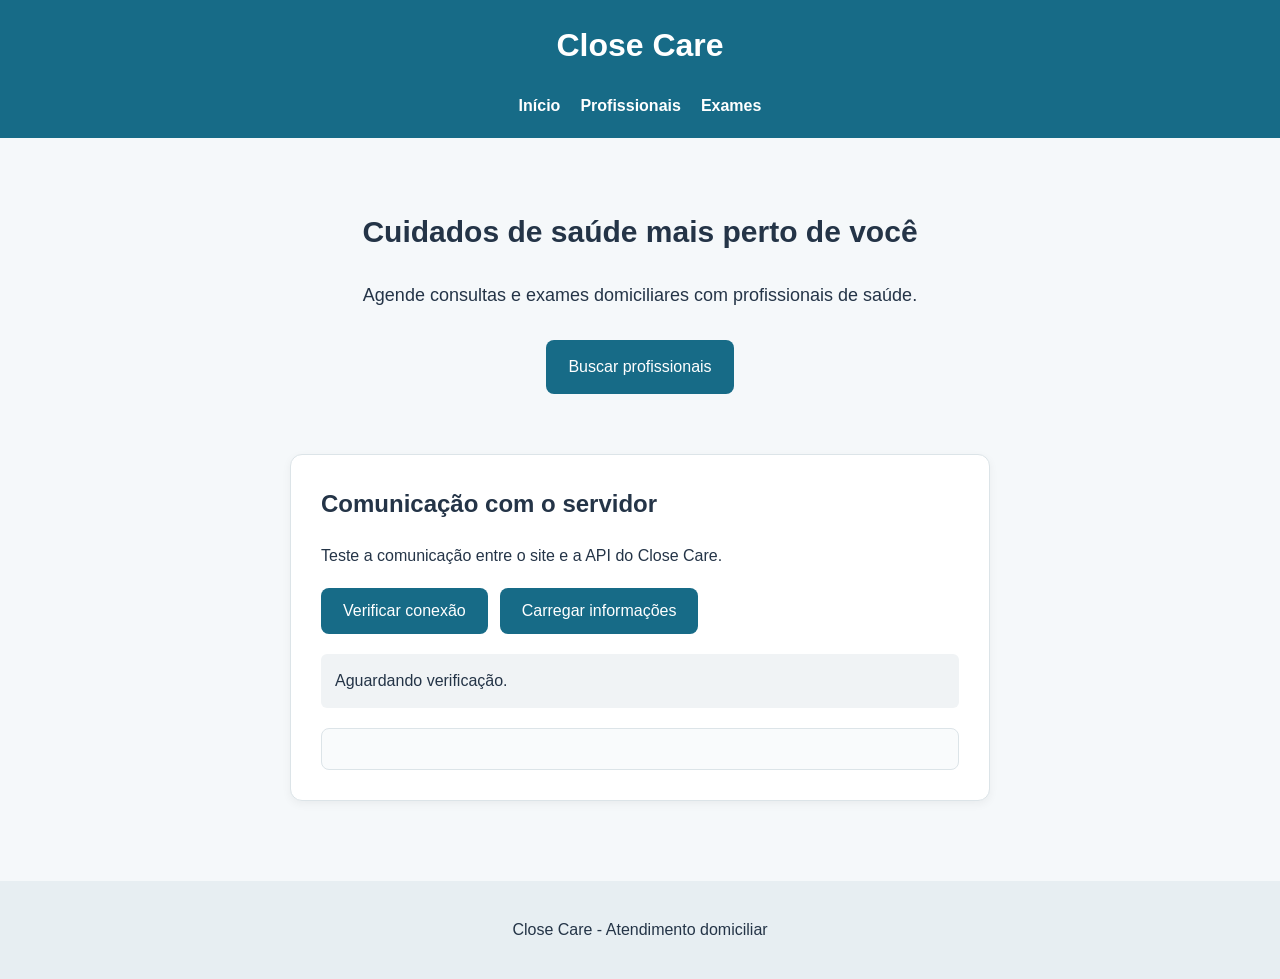
<file: app/CloseCare/frontend/index.html>
<!DOCTYPE html>
<html lang="pt-BR">
<head>
    <meta charset="UTF-8">

    <meta name="viewport"
          content="width=device-width, initial-scale=1.0">

    <title>Close Care - Início</title>

    <link rel="stylesheet" href="css/style.css">
    <script src="js/api.js" defer></script>
    <script src="js/header.js" defer></script>
    <script src="js/app.js" defer></script>
    
</head>

<body>

    <header>
        <h1>Close Care</h1>

        <nav
        aria-label="Navegação principal"
        id="navegacao-principal">

        <a href="index.html">Início</a>
        <a href="profissionais.html">Profissionais</a>
        <a href="exames.html">Exames</a>

    </nav>
    </header>

    <main>

        <section class="apresentacao">

            <h2>Cuidados de saúde mais perto de você</h2>

            <p>
                Agende consultas e exames domiciliares
                com profissionais de saúde.
            </p>

            <a class="botao" href="profissionais.html">
                Buscar profissionais
            </a>

        </section>

        <section class="teste-api">

            <h2>Comunicação com o servidor</h2>

            <p>
                Teste a comunicação entre o site
                e a API do Close Care.
            </p>

            <div class="acoes-api">

                <button id="btn-conexao" type="button">
                    Verificar conexão
                </button>

                <button id="btn-informacoes" type="button">
                    Carregar informações
                </button>

            </div>

            <p id="resultado-conexao"
               class="resultado"
               role="status"
               aria-live="polite">
                Aguardando verificação.
            </p>

            <div id="informacoes-sistema"
                 class="informacoes-sistema"
                 aria-live="polite">
            </div>

        </section>

    </main>

    <footer>
        <p>Close Care - Atendimento domiciliar</p>
    </footer>

</body>
</html>
</file>
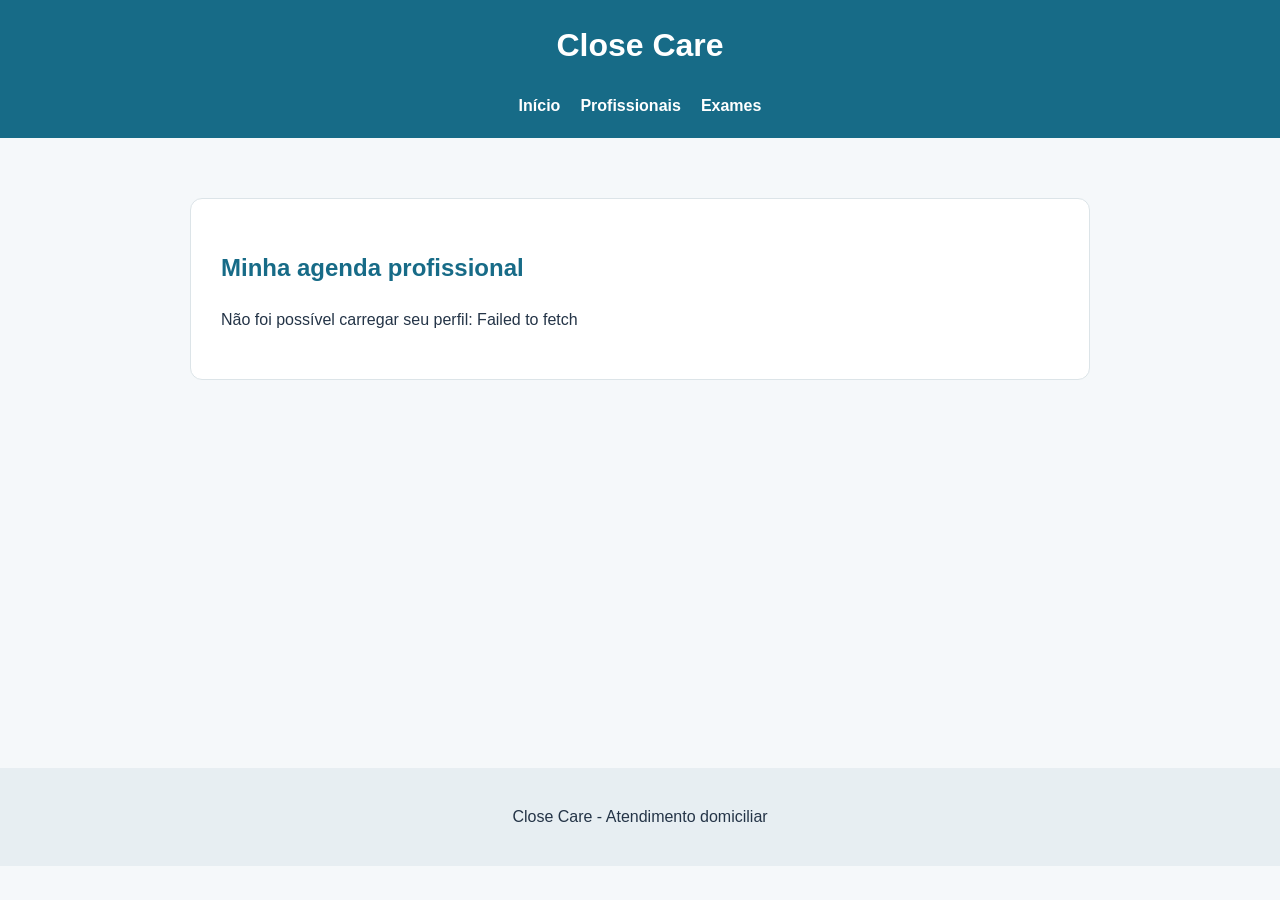
<file: app/CloseCare/frontend/agenda-profissional.html>
<!DOCTYPE html>
<html lang="pt-BR">
<head>
    <meta charset="UTF-8">
    <meta name="viewport" content="width=device-width, initial-scale=1.0">
    <title>Minha Agenda - Close Care</title>
    <link rel="stylesheet" href="css/style.css">
    <script src="js/api.js" defer></script>
    <script src="js/header.js" defer></script>
    <script src="js/agenda-profissional.js" defer></script>
</head>
<body>
    <header>
        <h1>Close Care</h1>
        <nav
        aria-label="Navegação principal"
        id="navegacao-principal">

        <a href="index.html">Início</a>
        <a href="profissionais.html">Profissionais</a>
        <a href="exames.html">Exames</a>

    </nav>
    </header>

    <main>
        <section class="agenda-container">
            <h2>Minha agenda profissional</h2>
            <p id="mensagem-acesso-agenda" role="status" aria-live="polite">Verificando autenticação...</p>
            <a id="link-login-agenda" href="login.html" hidden>Fazer login</a>

            <div id="conteudo-agenda" hidden>
                <p>Profissional: <strong id="agenda-profissional-nome"></strong></p>

                <section class="agenda-bloco">
                    <h3>Dados profissionais</h3>
                    <form id="form-perfil-profissional">
                        <div class="agenda-form-linha agenda-form-perfil">
                            <div class="campo">
                                <label for="agenda-especialidade">Especialidade</label>
                                <input id="agenda-especialidade" type="text" minlength="2" maxlength="100" required>
                            </div>
                            <div class="campo">
                                <label for="agenda-raio">Raio de atendimento (km)</label>
                                <input id="agenda-raio" type="number" min="0" max="500" step="1" required>
                            </div>
                        </div>
                        <button type="submit">Salvar dados</button>
                    </form>
                    <p id="mensagem-perfil-profissional" role="status" aria-live="polite" hidden></p>
                </section>

                <section class="agenda-bloco">
                    <h3>Cadastrar horário</h3>
                    <form id="form-novo-horario">
                        <div class="agenda-form-linha">
                            <div class="campo">
                                <label for="agenda-data">Data</label>
                                <input id="agenda-data" type="date" required>
                            </div>
                            <div class="campo">
                                <label for="agenda-inicio">Início</label>
                                <input id="agenda-inicio" type="time" required>
                            </div>
                            <div class="campo">
                                <label for="agenda-fim">Término</label>
                                <input id="agenda-fim" type="time" required>
                            </div>
                        </div>
                        <p class="agenda-ajuda">Horários de Brasília (UTC-03:00). Cadastre um período por vez.</p>
                        <button type="submit">Cadastrar horário</button>
                    </form>
                    <p id="mensagem-novo-horario" role="status" aria-live="polite" hidden></p>
                </section>

                <section class="agenda-bloco">
                    <h3>Horários cadastrados</h3>
                    <p id="mensagem-lista-agenda" role="status" aria-live="polite">Carregando horários...</p>
                    <div id="lista-agenda" class="lista-agenda"></div>
                </section>

                <a href="painel.html" class="link-detalhes">Voltar ao painel</a>
            </div>
        </section>
    </main>

    <footer>
        <p>Close Care - Atendimento domiciliar</p>
    </footer>
</body>
</html>
</file>
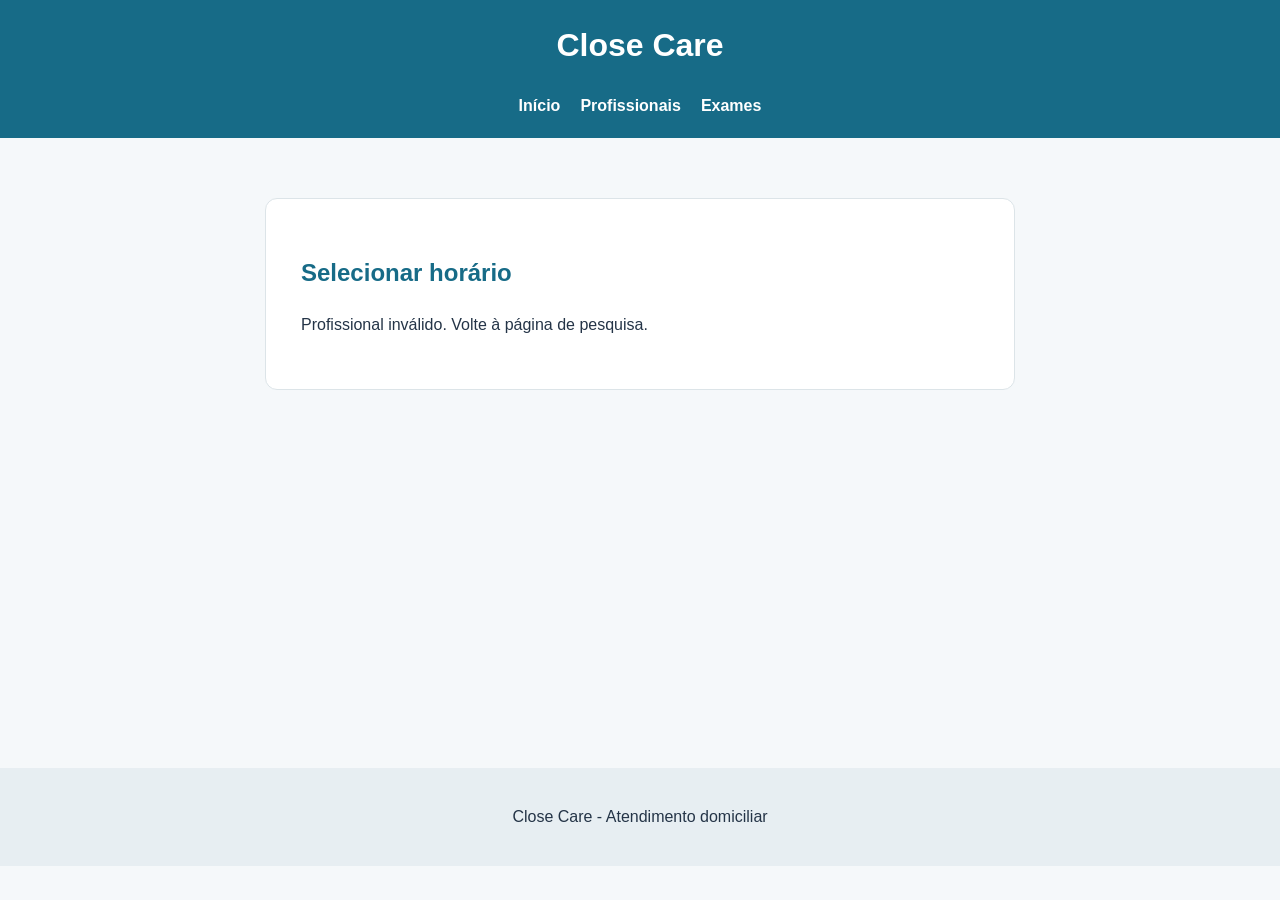
<file: app/CloseCare/frontend/agendamento.html>
<!DOCTYPE html>
<html lang="pt-BR">

<head>
    <meta charset="UTF-8">

    <meta name="viewport"
          content="width=device-width, initial-scale=1.0">

    <title>Selecionar horário - Close Care</title>

    <link rel="stylesheet" href="css/style.css">

    <script src="js/api.js" defer></script>
    <script src="js/header.js" defer></script>
    <script src="js/agendamento.js" defer></script>
</head>

<body>

    <header>
        <h1>Close Care</h1>

        <nav
        aria-label="Navegação principal"
        id="navegacao-principal">

        <a href="index.html">Início</a>
        <a href="profissionais.html">Profissionais</a>
        <a href="exames.html">Exames</a>

    </nav>
    </header>

    <main>

        <section class="agendamento-container">

            <h2>Selecionar horário</h2>

            <p id="estado-pagina"
               role="status"
               aria-live="polite">
                Carregando profissional...
            </p>

            <div id="conteudo-agendamento" hidden>

                <div class="profissional-selecionado">

                    <h3 id="nome-profissional"></h3>

                    <p id="especialidade-profissional"></p>

                    <p id="raio-profissional"></p>

                </div>

                <div class="campo">

                    <label for="data-agendamento">
                        Data do atendimento
                    </label>

                    <input
                        type="date"
                        id="data-agendamento"
                        required
                    >

                </div>

                <h3>Horários disponíveis</h3>

                <p id="mensagem-horarios"
                   role="status"
                   aria-live="polite">
                </p>

                <div
                    id="lista-horarios"
                    class="lista-horarios"
                    role="group"
                    aria-label="Horários disponíveis">
                </div>

                
                <div id="resumo-selecao"
                    class="resumo-selecao"
                    hidden>

                    <h3>Horário selecionado</h3>

                    <p id="texto-selecao"></p>

                    <p id="aviso-agendamento"
                    class="aviso-agendamento">
                        O horário ainda não foi reservado.
                    </p>

                    <button
                        type="button"
                        id="btn-confirmar"
                        disabled>
                        Confirmar consulta
                    </button>

                    <p id="mensagem-confirmacao"
                    class="resultado"
                    role="status"
                    aria-live="polite"
                    hidden>
                    </p>

                    <p id="orientacao-login" hidden>
                        Para confirmar, faça
                        <a href="login.html">login como paciente</a>.
                    </p>

                    <a id="link-minhas-consultas"
                    href="painel.html"
                    hidden>
                        Ver minhas consultas
                    </a>

                </div>


                <a href="profissionais.html"
                   class="link-voltar">
                    Voltar aos profissionais
                </a>

            </div>

        </section>

    </main>

    <footer>
        <p>Close Care - Atendimento domiciliar</p>
    </footer>

</body>
</html>
</file>
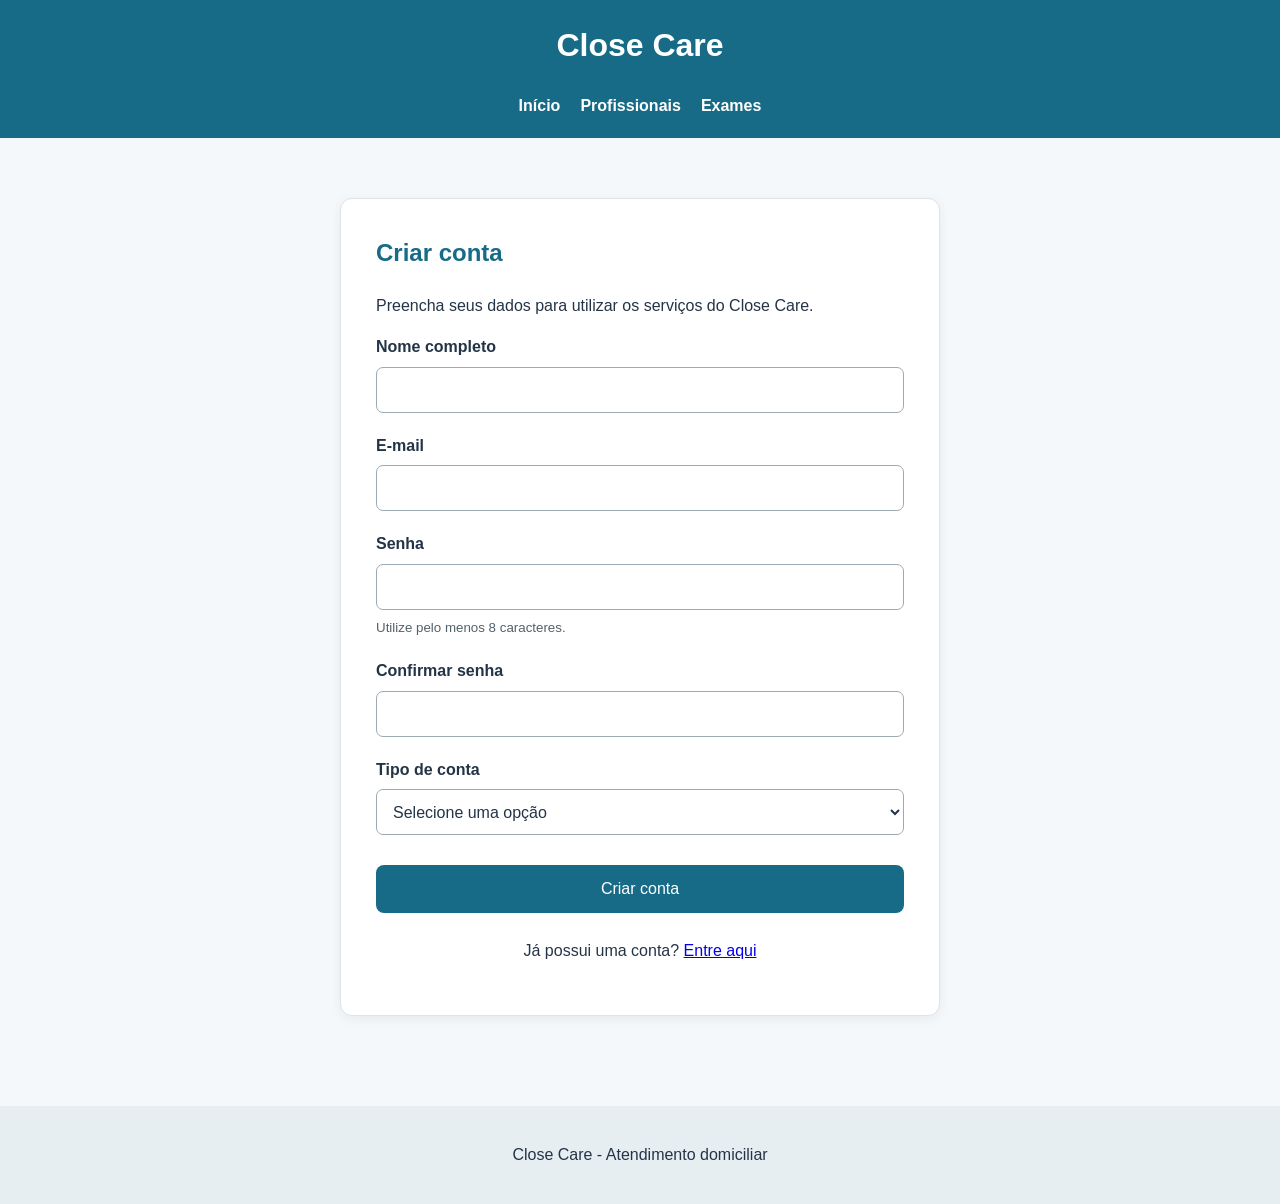
<file: app/CloseCare/frontend/cadastro.html>
<!DOCTYPE html>
<html lang="pt-BR">
<head>
    <meta charset="UTF-8">

    <meta name="viewport"
          content="width=device-width, initial-scale=1.0">

    <title>Cadastro - Close Care</title>

    <link rel="stylesheet" href="css/style.css">

    <script src="js/api.js" defer></script>
    <script src="js/header.js" defer></script>
    <script src="js/cadastro.js" defer></script>
    
</head>

<body>

    <header>
        <h1>Close Care</h1>

        <nav
        aria-label="Navegação principal"
        id="navegacao-principal">

        <a href="index.html">Início</a>
        <a href="profissionais.html">Profissionais</a>
        <a href="exames.html">Exames</a>

    </nav>
    </header>

    <main>

        <section class="cadastro-container">

            <h2>Criar conta</h2>

            <p>
                Preencha seus dados para utilizar
                os serviços do Close Care.
            </p>

            <form id="form-cadastro">

                <div class="campo">
                    <label for="nome">Nome completo</label>

                    <input
                        type="text"
                        id="nome"
                        name="nome"
                        minlength="3"
                        maxlength="150"
                        autocomplete="name"
                        required
                    >
                </div>

                <div class="campo">
                    <label for="email">E-mail</label>

                    <input
                        type="email"
                        id="email"
                        name="email"
                        maxlength="150"
                        autocomplete="email"
                        required
                    >
                </div>

                <div class="campo">
                    <label for="senha">Senha</label>

                    <input
                        type="password"
                        id="senha"
                        name="senha"
                        minlength="8"
                        maxlength="128"
                        autocomplete="new-password"
                        required
                    >
                    <small>
                        Utilize pelo menos 8 caracteres.
                    </small>
                </div>

                <div class="campo">
                    <label for="confirmar-senha">
                        Confirmar senha
                    </label>

                    <input
                        type="password"
                        id="confirmar-senha"
                        name="confirmar-senha"
                        minlength="8"
                        maxlength="128"
                        autocomplete="new-password"
                        required
                    >
                </div>

                <div class="campo">
                    <label for="tipo-usuario">
                        Tipo de conta
                    </label>

                    <select id="tipo-usuario"
                            name="tipo-usuario"
                            required>
                        <option value="">
                            Selecione uma opção
                        </option>

                        <option value="paciente">
                            Paciente
                        </option>

                        <option value="profissional">
                            Profissional de saúde
                        </option>
                    </select>
                </div>

                <div id="campos-paciente" hidden>

                    <h3>Dados do paciente</h3>

                    <div class="campo">
                        <label for="telefone">
                            Telefone
                        </label>

                        <input
                            type="tel"
                            id="telefone"
                            name="telefone"
                            maxlength="20"
                            autocomplete="tel"
                        >
                    </div>

                    <div class="campo">
                        <label for="endereco">
                            Endereço
                        </label>

                        <input
                            type="text"
                            id="endereco"
                            name="endereco"
                            maxlength="255"
                            autocomplete="street-address"
                        >
                    </div>

                </div>

                <div id="campos-profissional" hidden>

                    <h3>Dados profissionais</h3>

                    <div class="campo">
                        <label for="especialidade">
                            Especialidade
                        </label>

                        <input
                            type="text"
                            id="especialidade"
                            name="especialidade"
                            maxlength="100"
                        >
                    </div>

                    <div class="campo">
                        <label for="raio-atendimento">
                            Raio de atendimento (km)
                        </label>

                        <input
                            type="number"
                            id="raio-atendimento"
                            name="raio-atendimento"
                            min="0"
                            max="500"
                            value="10"
                        >
                    </div>

                </div>

                <button type="submit" id="btn-cadastrar">
                    Criar conta
                </button>

                <p id="mensagem-cadastro"
                   class="resultado"
                   role="status"
                   aria-live="polite"
                   hidden>
                </p>

            </form>

            <p class="link-login">
                Já possui uma conta?
                <a href="login.html">Entre aqui</a>
            </p>

        </section>

    </main>

    <footer>
        <p>Close Care - Atendimento domiciliar</p>
    </footer>

</body>
</html>
</file>
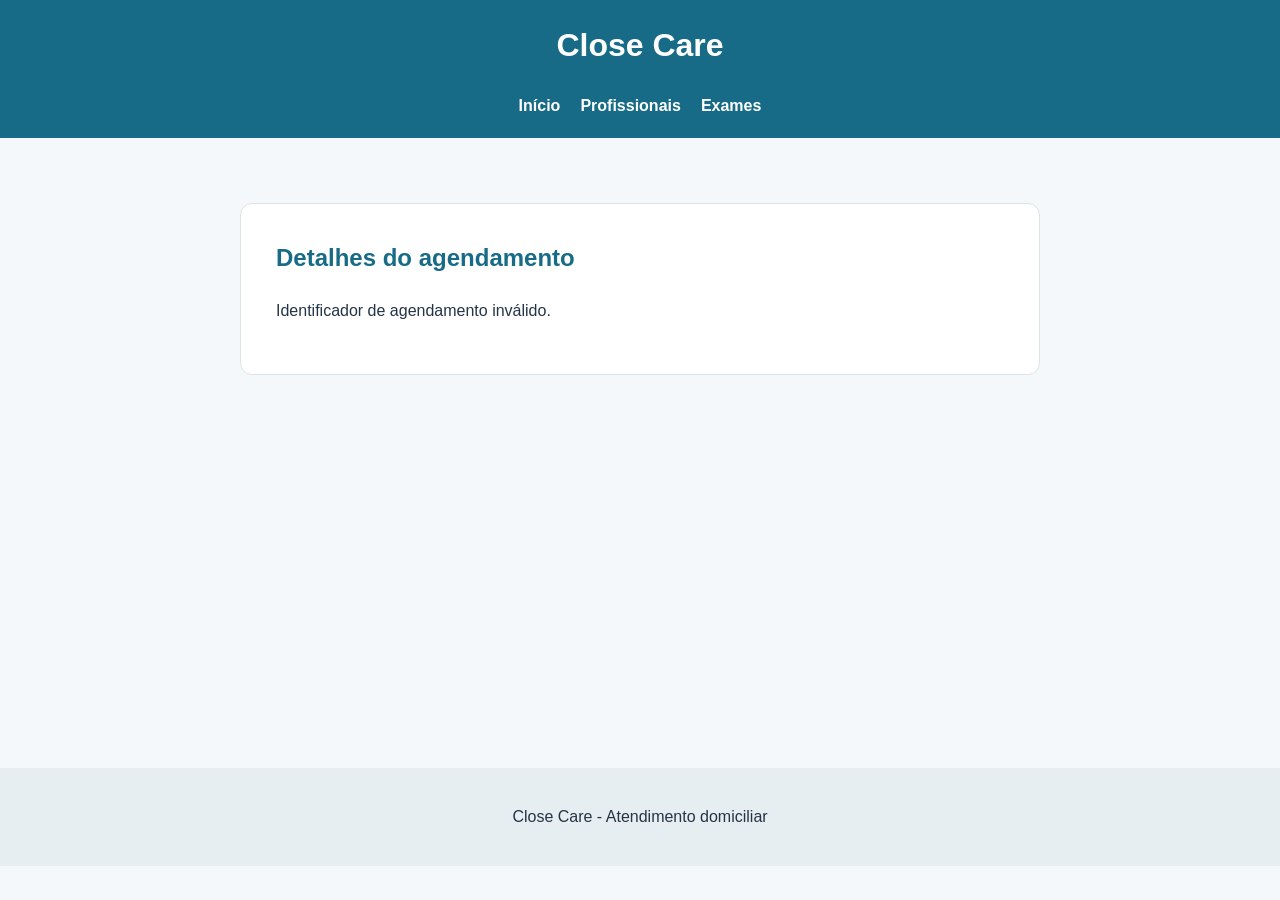
<file: app/CloseCare/frontend/detalhes-agendamento.html>
<!DOCTYPE html>
<html lang="pt-BR">

<head>
    <meta charset="UTF-8">

    <meta name="viewport"
          content="width=device-width, initial-scale=1.0">

    <title>Detalhes do Agendamento - Close Care</title>

    <link rel="stylesheet" href="css/style.css">

    <script src="js/api.js" defer></script>
    <script src="js/header.js" defer></script>
    <script src="js/detalhes-agendamento.js" defer></script>
</head>

<body>

    <header>
        <h1>Close Care</h1>

        <nav
        aria-label="Navegação principal"
        id="navegacao-principal">

        <a href="index.html">Início</a>
        <a href="profissionais.html">Profissionais</a>
        <a href="exames.html">Exames</a>

    </nav>
    </header>

    <main>

        <section class="detalhes-container">

            <h2>Detalhes do agendamento</h2>

            <p
                id="mensagem-detalhes"
                role="status"
                aria-live="polite">
                Carregando detalhes...
            </p>

            <div id="conteudo-detalhes" hidden>

                <div class="detalhes-cabecalho">

                    <div>
                        <p>Protocolo</p>
                        <h3 id="detalhe-protocolo"></h3>
                    </div>

                    <span
                        id="detalhe-status"
                        class="status-consulta">
                    </span>

                </div>

                <dl class="detalhes-grid">

                    <div>
                        <dt>Profissional</dt>
                        <dd id="detalhe-profissional"></dd>
                    </div>

                    <div>
                        <dt>Especialidade</dt>
                        <dd id="detalhe-especialidade"></dd>
                    </div>

                    <div>
                        <dt>Data</dt>
                        <dd id="detalhe-data"></dd>
                    </div>

                    <div>
                        <dt>Horário</dt>
                        <dd id="detalhe-horario"></dd>
                    </div>

                    <div>
                        <dt>Tipo de atendimento</dt>
                        <dd id="detalhe-tipo"></dd>
                    </div>

                    <div>
                        <dt>Data do agendamento</dt>
                        <dd id="detalhe-criacao"></dd>
                    </div>

                </dl>

                <div id="area-cancelamento"
                    class="area-cancelamento"
                    hidden>

                    <h3>Cancelar consulta</h3>

                    <p>
                        Caso não possa comparecer ao atendimento,
                        você pode cancelar sua consulta.
                    </p>

                    <button
                        type="button"
                        id="btn-cancelar-consulta"
                        class="btn-cancelar-consulta">
                        Cancelar consulta
                    </button>

                </div>

                <section id="area-remarcacao" class="resumo-selecao" hidden>

                <h3>Remarcar consulta</h3>

                <p>
                    Escolha outro horário disponível
                    do mesmo profissional.
                </p>

                <label for="data-remarcacao">
                    Nova data
                </label>

                <input
                    type="date"
                    id="data-remarcacao">

                <p
                    id="mensagem-horarios-remarcacao"
                    role="status"
                    aria-live="polite">
                </p>

                <div
                    id="lista-horarios-remarcacao"
                    class="lista-horarios">
                </div>

                <p
                    id="resumo-remarcacao"
                    hidden>
                </p>

                <button
                    type="button"
                    id="btn-confirmar-remarcacao"
                    disabled>
                    Confirmar remarcação
                </button>

            </section>

            <p
                id="mensagem-remarcacao"
                class="resultado"
                role="status"
                aria-live="polite"
                hidden>
            </p>

                <p
                    id="mensagem-cancelamento"
                    class="resultado"
                    role="status"
                    aria-live="polite"
                    hidden>
                </p>


                <a
                    href="painel.html"
                    class="link-detalhes">
                    Voltar às minhas consultas
                </a>

            </div>

            <a
                id="link-login-detalhes"
                href="login.html"
                hidden>
                Fazer login
            </a>

        </section>

    </main>

    <footer>
        <p>Close Care - Atendimento domiciliar</p>
    </footer>

</body>
</html>
</file>
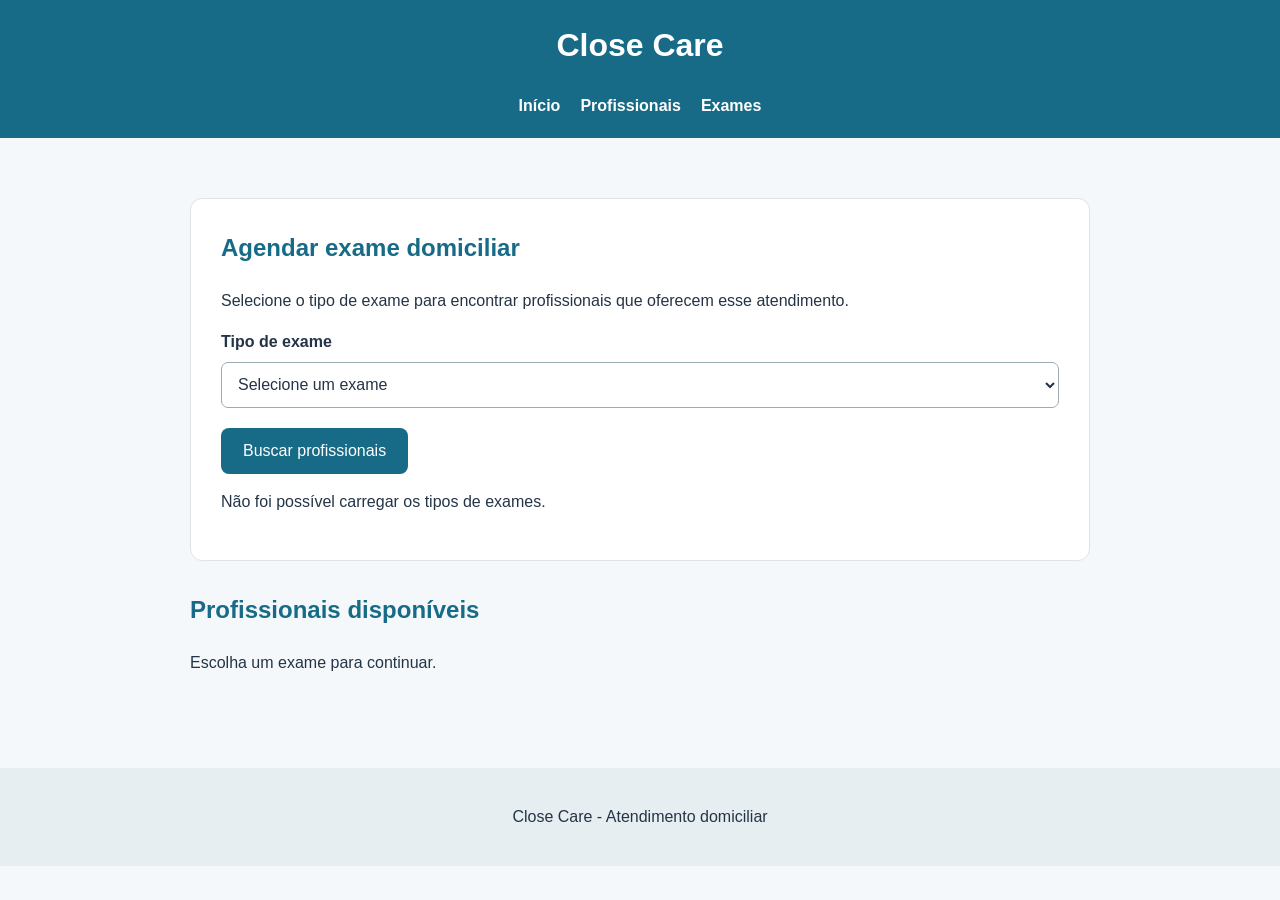
<file: app/CloseCare/frontend/exames.html>
<!DOCTYPE html>
<html lang="pt-BR">
<head>
    <meta charset="UTF-8">
    <meta name="viewport"
          content="width=device-width, initial-scale=1.0">

    <title>Agendar Exame - Close Care</title>

    <link rel="stylesheet" href="css/style.css">

    <script src="js/api.js" defer></script>
    <script src="js/header.js" defer></script>
    <script src="js/exames.js" defer></script>
</head>
<body>

    <header>
        <h1>Close Care</h1>

        <nav
        aria-label="Navegação principal"
        id="navegacao-principal">

        <a href="index.html">Início</a>
        <a href="profissionais.html">Profissionais</a>
        <a href="exames.html">Exames</a>

    </nav>
    </header>

    <main>
        <section class="pesquisa-container">

            <h2>Agendar exame domiciliar</h2>

            <p>
                Selecione o tipo de exame para encontrar
                profissionais que oferecem esse atendimento.
            </p>

            <form id="form-pesquisa-exame">
                <div class="campo">
                    <label for="tipo-exame">
                        Tipo de exame
                    </label>

                    <select id="tipo-exame" required>
                        <option value="">
                            Selecione um exame
                        </option>
                    </select>
                </div>

                <button
                    id="btn-pesquisar-exame"
                    type="submit">
                    Buscar profissionais
                </button>
            </form>

            <p
                id="mensagem-tipos-exame"
                role="status"
                aria-live="polite">
                Carregando exames...
            </p>

        </section>

        <section class="resultados-container">

            <h2>Profissionais disponíveis</h2>

            <p
                id="mensagem-profissionais-exame"
                role="status"
                aria-live="polite">
                Escolha um exame para continuar.
            </p>

            <div
                id="lista-profissionais-exame"
                class="lista-profissionais">
            </div>

        </section>

        <section
            id="resumo-exame"
            class="resumo-exame"
            hidden>

            <h2>Profissional selecionado</h2>

            <p id="texto-resumo-exame"></p>

            <a
                href="horarios-exame.html"
                class="botao">
                Escolher data e horário
            </a>


        </section>
    </main>

    <footer>
        <p>Close Care - Atendimento domiciliar</p>
    </footer>

</body>
</html>
</file>
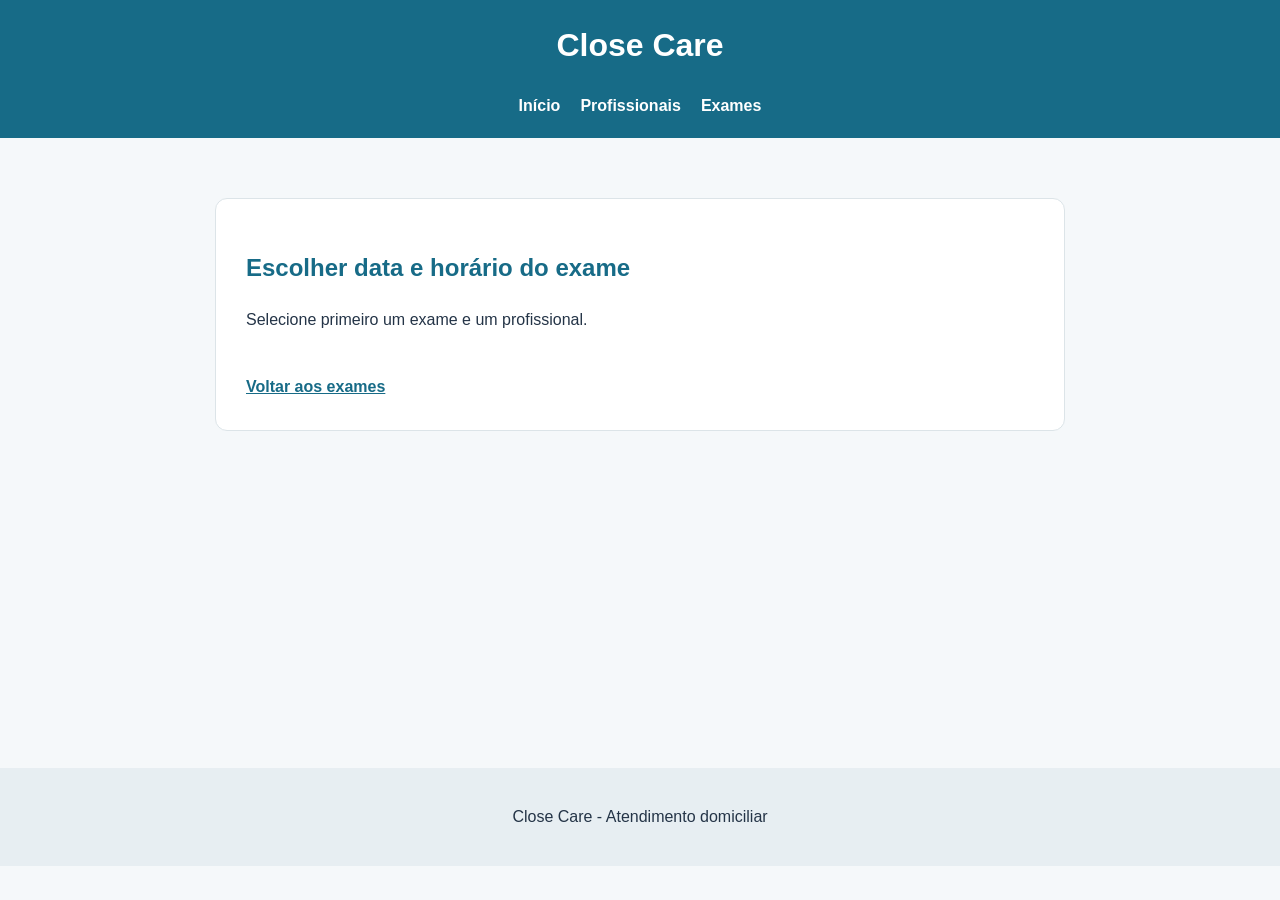
<file: app/CloseCare/frontend/horarios-exame.html>
<!DOCTYPE html>
<html lang="pt-BR">
<head>
    <meta charset="UTF-8">
    <meta name="viewport"
          content="width=device-width, initial-scale=1.0">

    <title>Horários do Exame - Close Care</title>

    <link rel="stylesheet" href="css/style.css">

    <script src="js/api.js" defer></script>
    <script src="js/header.js" defer></script>
    <script src="js/horarios-exame.js" defer></script>
</head>

<body>
    <header>
        <h1>Close Care</h1>

        <nav
        aria-label="Navegação principal"
        id="navegacao-principal">

        <a href="index.html">Início</a>
        <a href="profissionais.html">Profissionais</a>
        <a href="exames.html">Exames</a>

    </nav>
    </header>

    <main>
        <section class="horarios-exame-container">

            <h2>Escolher data e horário do exame</h2>

            <p
                id="estado-horarios-exame"
                role="status"
                aria-live="polite">
                Carregando informações...
            </p>

            <div id="conteudo-horarios-exame" hidden>

                <section class="resumo-dados-exame">
                    <h3>Exame selecionado</h3>

                    <p>
                        <strong>Exame:</strong>
                        <span id="nome-tipo-exame"></span>
                    </p>

                    <p>
                        <strong>Profissional:</strong>
                        <span id="nome-profissional-exame"></span>
                    </p>

                    <a href="exames.html">
                        Escolher outro profissional
                    </a>
                </section>

                <section class="selecao-data-exame">

                    <h3>Selecione a data</h3>

                    <label for="data-horarios-exame">
                        Data do atendimento
                    </label>

                    <input
                        type="date"
                        id="data-horarios-exame"
                        required>

                    <h3>Horários disponíveis</h3>

                    <p
                        id="mensagem-horarios-exame"
                        role="status"
                        aria-live="polite">
                        Buscando horários...
                    </p>

                    <div
                        id="lista-horarios-exame"
                        class="lista-horarios-exame">
                    </div>

                </section>

                
                <section
                    id="resumo-horario-exame"
                    class="resumo-horario-exame"
                    hidden>

                    <h3>Confirmar horário selecionado</h3>

                    <p id="texto-horario-exame"></p>

                    <p
                        id="aviso-confirmacao-exame"
                        class="aviso-exame">
                        O horário ainda não foi reservado.
                        Clique em Confirmar exame para concluir.
                    </p>

                    <div
                        id="campo-observacoes-exame"
                        class="campo">

                        <label for="observacoes-exame">
                            Observações (opcional)
                        </label>

                        <textarea
                            id="observacoes-exame"
                            rows="3"
                            maxlength="500"
                            placeholder="Informações adicionais sobre o atendimento">
                        </textarea>

                    </div>

                    <button
                        type="button"
                        id="btn-confirmar-exame"
                        class="btn-confirmar-exame">
                        Confirmar exame
                    </button>

                    <p
                        id="mensagem-confirmacao-exame"
                        class="resultado"
                        role="status"
                        aria-live="polite"
                        hidden>
                    </p>

                    <a
                        id="link-login-exame"
                        href="login.html"
                        hidden>
                        Fazer login para confirmar
                    </a>

                </section>


            </div>

            <a href="exames.html" class="link-voltar">
                Voltar aos exames
            </a>

        </section>
    </main>

    <footer>
        <p>Close Care - Atendimento domiciliar</p>
    </footer>
</body>
</html>
</file>
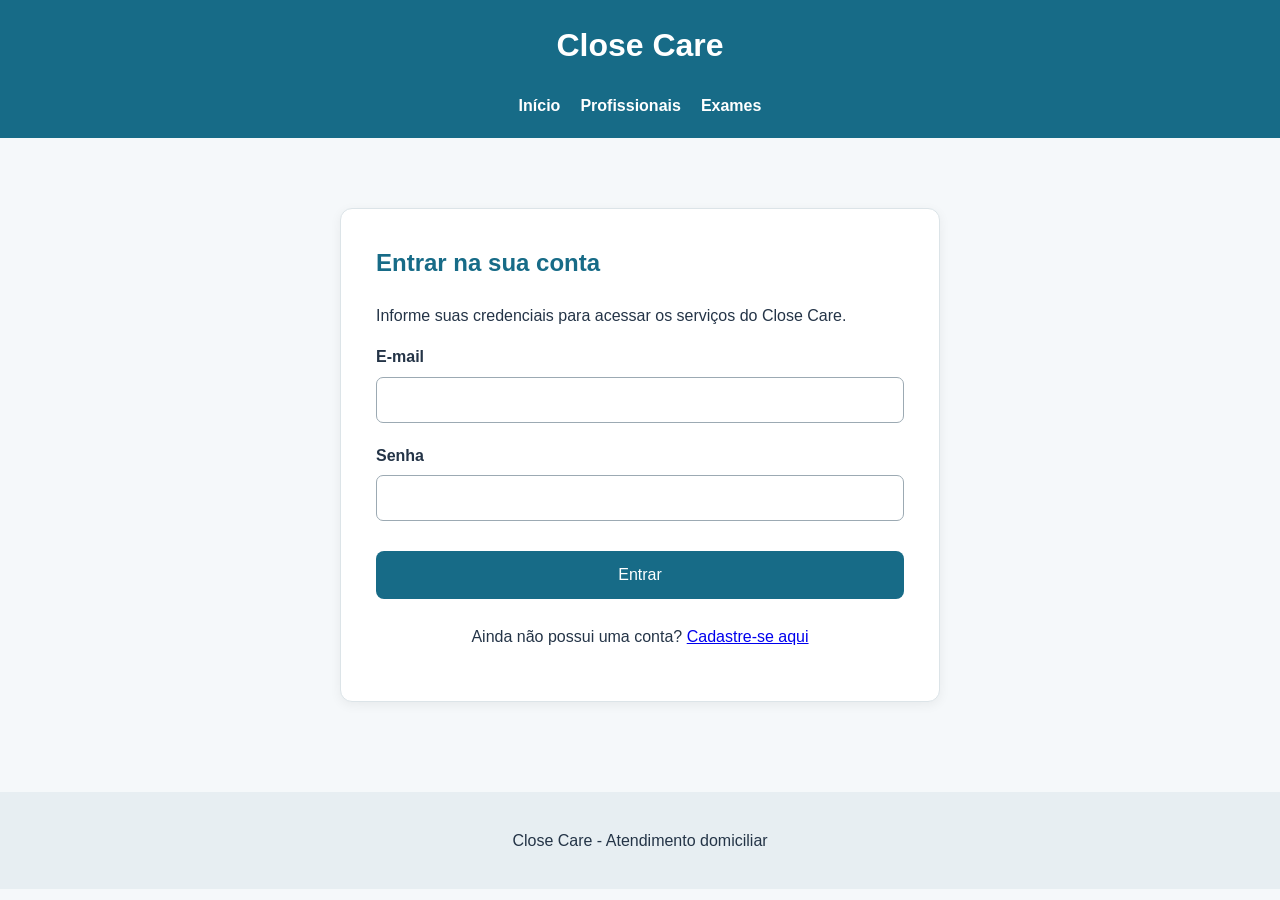
<file: app/CloseCare/frontend/login.html>
<!DOCTYPE html>
<html lang="pt-BR">

<head>
    <meta charset="UTF-8">

    <meta name="viewport"
          content="width=device-width, initial-scale=1.0">

    <title>Login - Close Care</title>

    <link rel="stylesheet" href="css/style.css">

    <script src="js/api.js" defer></script>
    <script src="js/header.js" defer></script>
    <script src="js/login.js" defer></script>
</head>

<body>

    <header>
        <h1>Close Care</h1>

        <nav
        aria-label="Navegação principal"
        id="navegacao-principal">

        <a href="index.html">Início</a>
        <a href="profissionais.html">Profissionais</a>
        <a href="exames.html">Exames</a>

    </nav>
    </header>

    <main>

        <section class="login-container">

            <h2>Entrar na sua conta</h2>

            <p>
                Informe suas credenciais para acessar
                os serviços do Close Care.
            </p>

            <form id="form-login">

                <div class="campo">

                    <label for="email">E-mail</label>

                    <input
                        type="email"
                        id="email"
                        name="email"
                        autocomplete="email"
                        required
                    >

                </div>

                <div class="campo">

                    <label for="senha">Senha</label>

                    <input
                        type="password"
                        id="senha"
                        name="senha"
                        autocomplete="current-password"
                        required
                    >

                </div>

                <button type="submit" id="btn-login">
                    Entrar
                </button>

                <p
                    id="mensagem-login"
                    class="resultado"
                    role="status"
                    aria-live="polite"
                    hidden>
                </p>

            </form>

            <p class="link-cadastro">
                Ainda não possui uma conta?
                <a href="cadastro.html">Cadastre-se aqui</a>
            </p>

        </section>

    </main>

    <footer>
        <p>Close Care - Atendimento domiciliar</p>
    </footer>

</body>
</html>
</file>
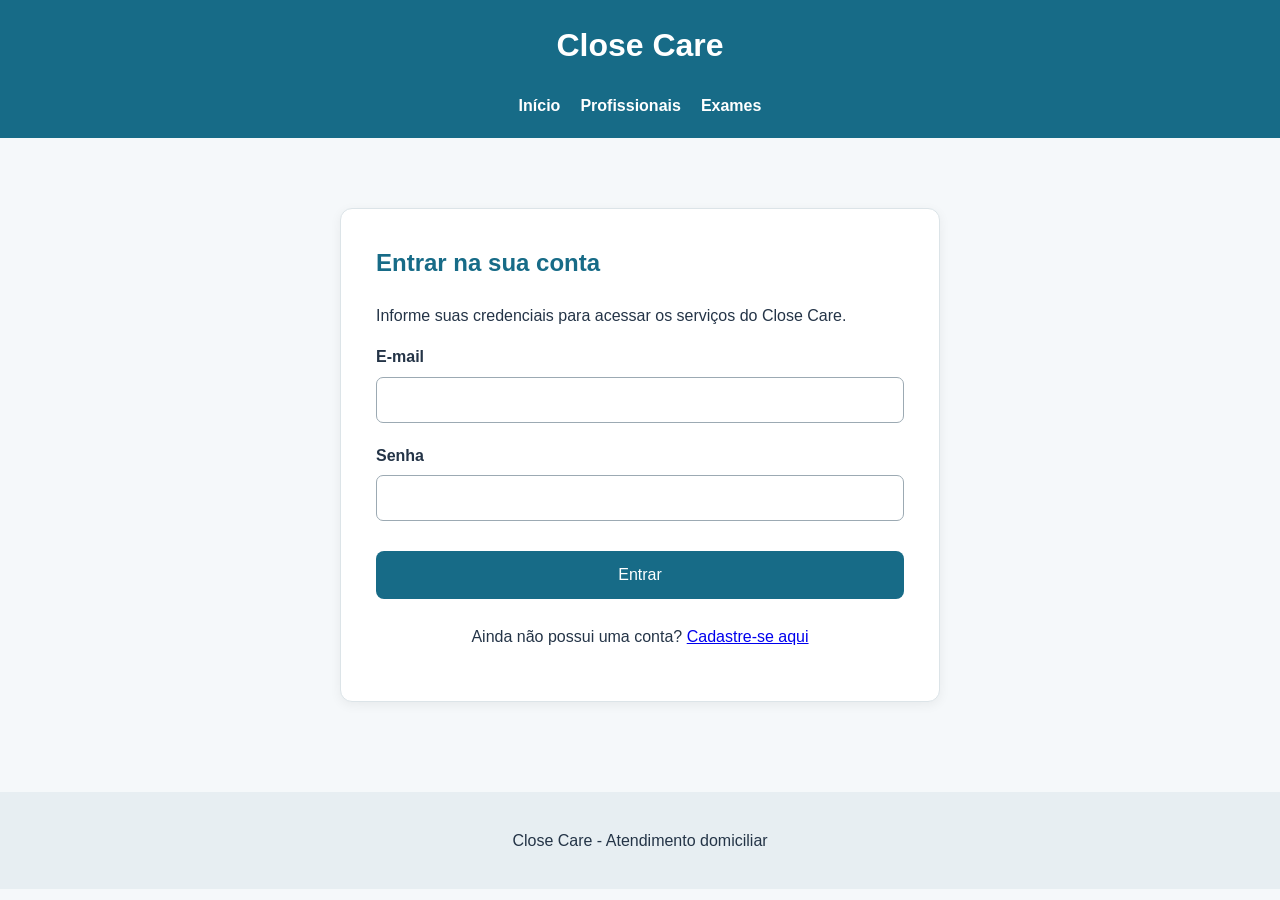
<file: app/CloseCare/frontend/painel.html>
<!DOCTYPE html>
<html lang="pt-BR">

<head>
    <meta charset="UTF-8">

    <meta name="viewport"
          content="width=device-width, initial-scale=1.0">

    <title>Minha Conta - Close Care</title>

    <link rel="stylesheet" href="css/style.css">

    <script src="js/api.js" defer></script>
    <script src="js/header.js" defer></script>
    <script src="js/painel.js" defer></script>
</head>

<body>

    <header>
        <h1>Close Care</h1>

        <nav
        aria-label="Navegação principal"
        id="navegacao-principal">

        <a href="index.html">Início</a>
        <a href="profissionais.html">Profissionais</a>
        <a href="exames.html">Exames</a>

    </nav>
    </header>

    <main>

        <section class="painel-container">

            <h2>Minha conta</h2>

            <p id="carregando-perfil" role="status">
                Verificando autenticação...
            </p>

            <div id="conteudo-perfil" hidden>

                <h3 id="boas-vindas"></h3>

                <div class="dados-perfil">

                    <p>
                        <strong>Nome:</strong>
                        <span id="perfil-nome"></span>
                    </p>

                    <p>
                        <strong>E-mail:</strong>
                        <span id="perfil-email"></span>
                    </p>

                    <p>
                        <strong>Tipo de conta:</strong>
                        <span id="perfil-tipo"></span>
                    </p>

                </div>
                
                <div id="area-paciente" hidden>

                    <h3>Área do paciente</h3>

                    <h4>Minhas consultas</h4>

                    <p
                        id="mensagem-consultas"
                        role="status"
                        aria-live="polite">
                        Carregando consultas...
                    </p>

                    <div
                        id="lista-consultas"
                        class="lista-consultas">
                    </div>


                    <section class="secao-exames">

                        <h4>Meus exames</h4>

                        <p
                            id="mensagem-exames-paciente"
                            role="status"
                            aria-live="polite">
                            Carregando exames...
                        </p>

                        <div
                            id="lista-exames-paciente"
                            class="lista-consultas">
                        </div>

                        <a
                            href="exames.html"
                            class="link-nova-consulta">
                            Agendar novo exame
                        </a>

                    </section>


                    <a href="profissionais.html"
                    class="link-nova-consulta">
                        Agendar nova consulta
                    </a>

                </div>
                
                <div id="area-profissional" hidden>
                    <h3>Área do profissional</h3>

                    <p>
                        Gerencie seus dados profissionais e
                        disponibilize horários para seus pacientes.
                    </p>

                    <a
                        href="agenda-profissional.html"
                        class="botao">
                        Gerenciar minha agenda
                    </a>

                    
                    <section class="consultas-profissional">

                        <h4>Consultas recebidas</h4>

                        <p
                            id="mensagem-consultas-profissional"
                            role="status"
                            aria-live="polite">
                            Carregando consultas...
                        </p>

                        <div
                            id="lista-consultas-profissional"
                            class="lista-consultas">
                        </div>

                    </section>

                    <section class="secao-exames">

                        <h4>Exames recebidos</h4>

                        <p
                            id="mensagem-exames-profissional"
                            role="status"
                            aria-live="polite">
                            Carregando exames...
                        </p>

                        <div
                            id="lista-exames-profissional"
                            class="lista-consultas">
                        </div>

                    </section>


                </div>

                <button id="btn-sair" type="button">
                    Sair da conta
                </button>

                <p
                    id="mensagem-painel"
                    class="resultado"
                    role="status"
                    aria-live="polite"
                    hidden>
                </p>

            </div>

        </section>

    </main>

    <footer>
        <p>Close Care - Atendimento domiciliar</p>
    </footer>

</body>
</html>
</file>
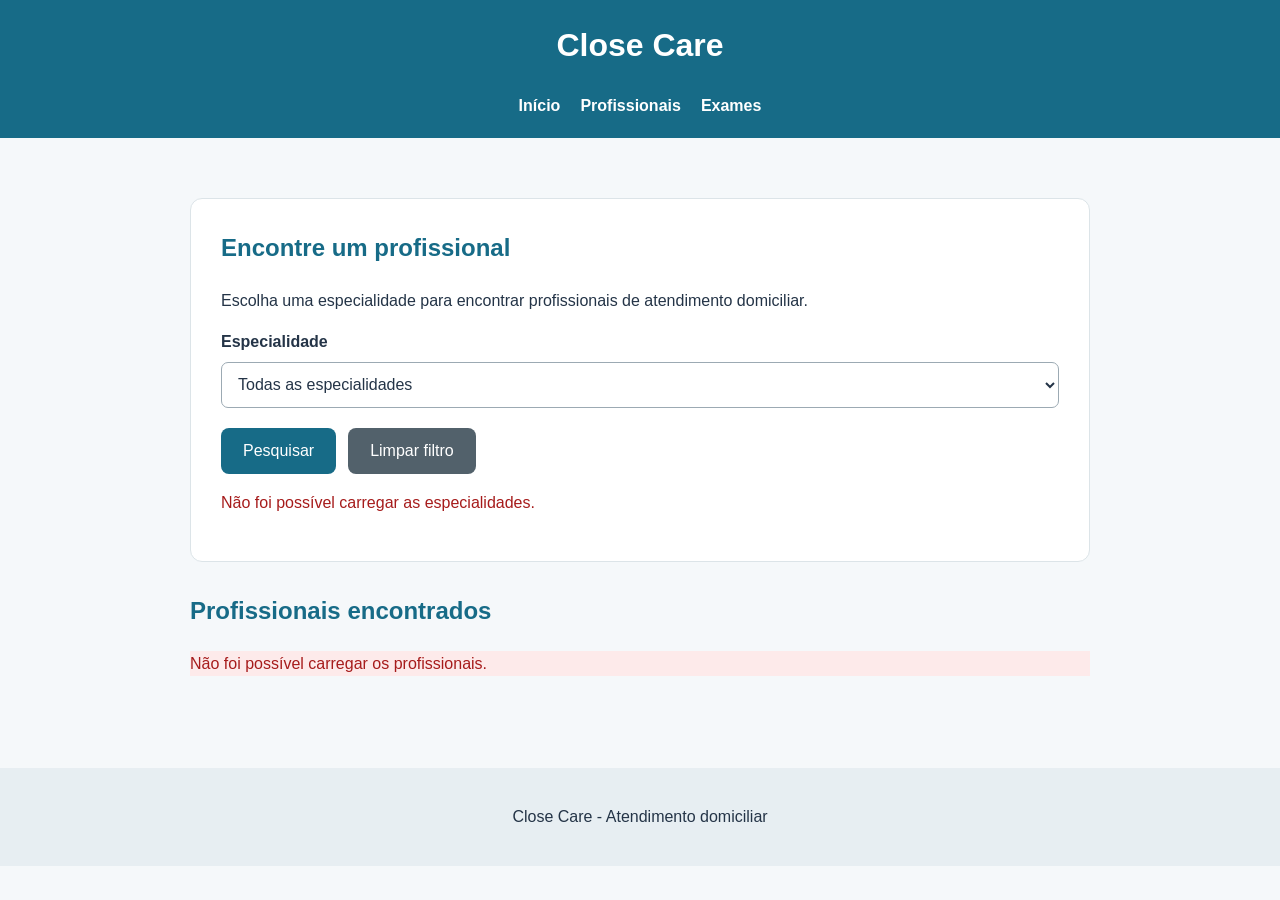
<file: app/CloseCare/frontend/profissionais.html>
<!DOCTYPE html>
<html lang="pt-BR">

<head>
    <meta charset="UTF-8">

    <meta name="viewport"
          content="width=device-width, initial-scale=1.0">

    <title>Profissionais - Close Care</title>

    <link rel="stylesheet" href="css/style.css">

    <script src="js/api.js" defer></script>
    <script src="js/header.js" defer></script>
    <script src="js/profissionais.js" defer></script>
</head>

<body>

    <header>
        <h1>Close Care</h1>

        <nav
        aria-label="Navegação principal"
        id="navegacao-principal">

        <a href="index.html">Início</a>
        <a href="profissionais.html">Profissionais</a>
        <a href="exames.html">Exames</a>

    </nav>
    </header>

    <main>

        <section class="pesquisa-container">

            <h2>Encontre um profissional</h2>

            <p>
                Escolha uma especialidade para encontrar
                profissionais de atendimento domiciliar.
            </p>

            <form id="form-pesquisa">

                <div class="campo">

                    <label for="especialidade">
                        Especialidade
                    </label>

                    <select
                        id="especialidade"
                        name="especialidade"
                    >
                        <option value="">
                            Todas as especialidades
                        </option>
                    </select>

                </div>

                <div class="acoes-pesquisa">

                    <button
                        type="submit"
                        id="btn-pesquisar"
                    >
                        Pesquisar
                    </button>

                    <button
                        type="button"
                        id="btn-limpar"
                    >
                        Limpar filtro
                    </button>

                </div>

                <p
                    id="mensagem-filtro"
                    role="status"
                    aria-live="polite"
                ></p>

            </form>

        </section>

        <section class="resultados-container"
                 aria-labelledby="titulo-resultados">

            <h2 id="titulo-resultados">
                Profissionais encontrados
            </h2>

            <p
                id="resultado-pesquisa"
                role="status"
                aria-live="polite"
            >
                Carregando profissionais...
            </p>

            <div id="lista-profissionais"
                 class="lista-profissionais">
            </div>

        </section>

    </main>

    <footer>
        <p>Close Care - Atendimento domiciliar</p>
    </footer>

</body>
</html>
</file>
<file: app/CloseCare/frontend/css/style.css>
* {
    box-sizing: border-box;
}

body {
    margin: 0;
    font-family: Arial, sans-serif;
    background-color: #f5f8fa;
    color: #243447;
    line-height: 1.6;
}

header {
    background-color: #176b87;
    color: white;
    padding: 20px;
    text-align: center;
}

header h1 {
    margin-top: 0;
}

nav {
    display: flex;
    justify-content: center;
    flex-wrap: wrap;
    gap: 20px;
}

nav a {
    color: white;
    text-decoration: none;
    font-weight: bold;
}

nav a:hover {
    text-decoration: underline;
}

main {
    max-width: 1000px;
    min-height: 70vh;
    margin: auto;
    padding: 30px 20px;
}

.apresentacao {
    text-align: center;
    margin: 40px auto 60px;
}

.apresentacao h2 {
    font-size: 30px;
}

.apresentacao p {
    font-size: 18px;
    margin-bottom: 30px;
}

.botao,
button {
    display: inline-block;
    background-color: #176b87;
    color: white;
    border: none;
    border-radius: 8px;
    padding: 14px 22px;
    font-size: 16px;
    text-decoration: none;
    cursor: pointer;
}

.botao:hover,
button:hover {
    background-color: #10516a;
}

button:disabled {
    opacity: 0.6;
    cursor: wait;
}

button:focus-visible,
a:focus-visible {
    outline: 3px solid #f0b429;
    outline-offset: 3px;
}

.teste-api {
    max-width: 700px;
    margin: 0 auto 50px;
    padding: 30px;
    background-color: white;
    border: 1px solid #dce4e8;
    border-radius: 12px;
    box-shadow: 0 3px 10px rgba(0, 0, 0, 0.05);
}

.teste-api h2 {
    margin-top: 0;
}

.acoes-api {
    display: flex;
    flex-wrap: wrap;
    gap: 12px;
    margin-top: 20px;
}

.resultado {
    margin-top: 20px;
    padding: 14px;
    background-color: #f0f3f5;
    border-radius: 6px;
}

.sucesso {
    background-color: #e7f6ec;
    color: #176b42;
}

.erro {
    background-color: #fdeaea;
    color: #a61b1b;
}

.informacoes-sistema {
    margin-top: 20px;
}

.informacoes-sistema:not(:empty) {
    padding: 20px;
    border: 1px solid #dce4e8;
    border-radius: 8px;
    background-color: #f9fbfc;
}

.informacoes-sistema h3 {
    margin-top: 0;
    color: #176b87;
}

.informacoes-sistema ul {
    padding-left: 25px;
}

footer {
    padding: 20px;
    text-align: center;
    background-color: #e7eef2;
}

@media (max-width: 600px) {
    .apresentacao h2 {
        font-size: 25px;
    }

    .teste-api {
        padding: 20px;
    }

    .acoes-api {
        flex-direction: column;
    }

    .acoes-api button {
        width: 100%;
    }
}

.cadastro-container {
    max-width: 600px;
    margin: 30px auto 60px;
    padding: 35px;
    background-color: white;
    border: 1px solid #dce4e8;
    border-radius: 12px;
    box-shadow: 0 3px 12px rgba(0, 0, 0, 0.06);
}

.cadastro-container h2 {
    margin-top: 0;
    color: #176b87;
}

.cadastro-container h3 {
    margin-top: 30px;
    font-size: 19px;
    color: #176b87;
}

.campo {
    display: flex;
    flex-direction: column;
    gap: 7px;
    margin-bottom: 20px;
}

.campo label {
    font-weight: bold;
}

.campo input,
.campo select {
    width: 100%;
    min-height: 46px;
    padding: 12px;
    border: 1px solid #9caab3;
    border-radius: 7px;
    background-color: white;
    color: #243447;
    font-size: 16px;
}

.campo input:focus,
.campo select:focus {
    outline: 3px solid #aed9e8;
    border-color: #176b87;
}

.campo small {
    color: #52616b;
}

.cadastro-container button[type="submit"] {
    width: 100%;
    min-height: 48px;
    margin-top: 10px;
}

.link-login {
    margin-top: 25px;
    text-align: center;
}

[hidden] {
    display: none !important;
}

@media (max-width: 600px) {
    .cadastro-container {
        padding: 20px;
        margin: 15px auto 40px;
    }
}

.login-container,
.painel-container {
    max-width: 600px;
    margin: 40px auto 60px;
    padding: 35px;
    background-color: white;
    border: 1px solid #dce4e8;
    border-radius: 12px;
    box-shadow: 0 3px 12px rgba(0, 0, 0, 0.06);
}

.login-container h2,
.painel-container h2 {
    margin-top: 0;
    color: #176b87;
}

.login-container button[type="submit"] {
    width: 100%;
    margin-top: 10px;
    min-height: 48px;
}

.link-cadastro {
    margin-top: 25px;
    text-align: center;
}

.dados-perfil {
    margin: 25px 0;
    padding: 20px;
    background-color: #f5f8fa;
    border-radius: 8px;
}

.dados-perfil p {
    margin: 12px 0;
}

#area-paciente,
#area-profissional {
    margin: 25px 0;
    padding: 20px;
    border: 1px solid #dce4e8;
    border-radius: 8px;
}

#btn-sair {
    background-color: #a61b1b;
}

#btn-sair:hover {
    background-color: #841616;
}

[hidden] {
    display: none !important;
}

@media (max-width: 600px) {

    .login-container,
    .painel-container {
        margin: 15px auto 40px;
        padding: 20px;
    }
}


.pesquisa-container,
.resultados-container {
    max-width: 900px;
    margin: 30px auto;
}

.pesquisa-container {
    padding: 30px;
    background-color: white;
    border: 1px solid #dce4e8;
    border-radius: 12px;
}

.pesquisa-container h2 {
    margin-top: 0;
    color: #176b87;
}

.acoes-pesquisa {
    display: flex;
    flex-wrap: wrap;
    gap: 12px;
}

#btn-limpar {
    background-color: #52616b;
}

#btn-limpar:hover {
    background-color: #364550;
}

.resultados-container h2 {
    color: #176b87;
}

#resultado-pesquisa {
    margin-bottom: 20px;
}

.lista-profissionais {
    display: grid;
    grid-template-columns: repeat(2, minmax(0, 1fr));
    gap: 20px;
}

.card-profissional {
    padding: 25px;
    background-color: white;
    border: 1px solid #dce4e8;
    border-radius: 12px;
    box-shadow: 0 3px 10px rgba(0, 0, 0, 0.05);
}

.card-profissional h3 {
    margin-top: 0;
    color: #176b87;
}

.card-profissional p {
    margin: 10px 0;
}

#mensagem-filtro {
    color: #a61b1b;
}

@media (max-width: 700px) {
    .lista-profissionais {
        grid-template-columns: 1fr;
    }

    .pesquisa-container {
        padding: 20px;
    }

    .acoes-pesquisa {
        flex-direction: column;
    }

    .acoes-pesquisa button {
        width: 100%;
    }
}


.botao-horarios {
    margin-top: 15px;
    font-size: 15px;
}

.agendamento-container {
    max-width: 750px;
    margin: 30px auto;
    padding: 35px;
    background-color: white;
    border: 1px solid #dce4e8;
    border-radius: 12px;
}

.agendamento-container h2,
.agendamento-container h3 {
    color: #176b87;
}

.profissional-selecionado {
    padding: 20px;
    margin-bottom: 30px;
    background-color: #f5f8fa;
    border-radius: 10px;
}

.profissional-selecionado h3 {
    margin-top: 0;
}

.lista-horarios {
    display: grid;
    grid-template-columns: repeat(3, minmax(0, 1fr));
    gap: 12px;
    margin: 20px 0;
}

.horario-opcao {
    padding: 15px 10px;
    background-color: #eef5f8;
    color: #176b87;
    border: 2px solid #b8d3df;
    border-radius: 8px;
    font-weight: bold;
}

.horario-opcao:hover {
    background-color: #d5e9f1;
}

.horario-opcao[aria-pressed="true"] {
    background-color: #176b87;
    color: white;
    border-color: #10516a;
}

.resumo-selecao {
    margin-top: 30px;
    padding: 20px;
    background-color: #eef5f8;
    border: 1px solid #a8cbd9;
    border-radius: 10px;
}

.resumo-selecao h3 {
    margin-top: 0;
}

.aviso-agendamento {
    color: #52616b;
    font-size: 14px;
}

.link-voltar {
    display: inline-block;
    margin-top: 25px;
    color: #176b87;
    font-weight: bold;
}

@media (max-width: 600px) {
    .agendamento-container {
        padding: 20px;
        margin: 15px auto;
    }

    .lista-horarios {
        grid-template-columns: repeat(2, minmax(0, 1fr));
    }
}


#btn-confirmar {
    width: 100%;
    margin-top: 15px;
    background-color: #176b42;
    color: white;
    padding: 15px;
    font-size: 17px;
    font-weight: bold;
}

#btn-confirmar:hover {
    background-color: #10532f;
}

#btn-confirmar:disabled {
    opacity: 0.6;
    cursor: wait;
}

#mensagem-confirmacao {
    margin-top: 20px;
}

#link-minhas-consultas {
    display: inline-block;
    margin-top: 20px;
    color: #176b87;
    font-weight: bold;
}

#orientacao-login {
    margin-top: 15px;
}

#link-minhas-consultas[hidden],
#orientacao-login[hidden] {
    display: none !important;
}


.lista-consultas {
    display: grid;
    grid-template-columns: repeat(2, minmax(0, 1fr));
    gap: 16px;
    margin: 20px 0;
}

.cartao-consulta {
    padding: 20px;
    border: 1px solid #dce4e8;
    border-radius: 10px;
    background-color: #ffffff;
}

.cartao-consulta h4 {
    margin-top: 0;
    margin-bottom: 8px;
    color: #176b87;
}

.cartao-consulta p {
    margin: 8px 0;
}

.status-consulta {
    display: inline-block;
    padding: 6px 12px;
    margin: 10px 0;
    border-radius: 20px;
    font-size: 13px;
    font-weight: bold;
}

.status-agendado {
    background-color: #e2f4e9;
    color: #176b42;
}

.status-cancelado {
    background-color: #fbe6e6;
    color: #a61b1b;
}

.status-realizado {
    background-color: #e1effb;
    color: #155a94;
}

.link-detalhes,
.link-nova-consulta {
    display: inline-block;
    margin-top: 12px;
    color: #176b87;
    font-weight: bold;
}

.cartao-consulta .link-detalhes {
    display: block;
}

.detalhes-container {
    max-width: 800px;
    margin: 35px auto;
    padding: 35px;
    border: 1px solid #dce4e8;
    border-radius: 12px;
    background-color: white;
}

.detalhes-container h2 {
    margin-top: 0;
    color: #176b87;
}

.detalhes-cabecalho {
    display: flex;
    align-items: center;
    justify-content: space-between;
    gap: 15px;
    padding: 20px;
    margin: 25px 0;
    border-radius: 10px;
    background-color: #f5f8fa;
}

.detalhes-cabecalho p {
    margin: 0;
    color: #52616b;
}

.detalhes-cabecalho h3 {
    margin: 5px 0 0;
    font-size: 28px;
    color: #176b87;
}

.detalhes-grid {
    display: grid;
    grid-template-columns: repeat(2, minmax(0, 1fr));
    gap: 25px;
    margin: 25px 0;
}

.detalhes-grid dt {
    margin-bottom: 6px;
    color: #52616b;
    font-size: 14px;
}

.detalhes-grid dd {
    margin: 0;
    font-weight: 600;
}

@media (max-width: 650px) {
    .lista-consultas,
    .detalhes-grid {
        grid-template-columns: 1fr;
    }

    .detalhes-container {
        margin: 15px auto;
        padding: 20px;
    }

    .detalhes-cabecalho {
        align-items: flex-start;
        flex-direction: column;
    }
}


.area-cancelamento {
    margin-top: 30px;
    padding: 22px;
    border: 1px solid #edc5c5;
    background-color: #fff8f8;
    border-radius: 10px;
}

.area-cancelamento h3 {
    margin-top: 0;
    color: #a61b1b;
}

.btn-cancelar-consulta {
    margin-top: 12px;
    padding: 12px 20px;
    background-color: #a61b1b;
    color: white;
    border: none;
    border-radius: 8px;
    font-weight: bold;
    cursor: pointer;
}

.btn-cancelar-consulta:hover {
    background-color: #841616;
}

.btn-cancelar-consulta:disabled {
    opacity: 0.6;
    cursor: wait;
}

#mensagem-cancelamento {
    margin: 20px 0;
}

.resultado.sucesso {
    color: #176b42;
}

.resultado.erro {
    color: #a61b1b;
}


.agenda-container {
    max-width: 900px;
    margin: 30px auto;
    padding: 30px;
    background-color: white;
    border: 1px solid #dce4e8;
    border-radius: 12px;
}

.agenda-container h2,
.agenda-container h3 {
    color: #176b87;
}

.agenda-bloco {
    padding: 22px;
    margin: 25px 0;
    border: 1px solid #dce4e8;
    border-radius: 10px;
    background-color: #f9fbfc;
}

.agenda-bloco h3 {
    margin-top: 0;
}

.agenda-form-linha {
    display: grid;
    grid-template-columns: repeat(3, minmax(0, 1fr));
    gap: 16px;
}

.agenda-form-perfil {
    grid-template-columns: 2fr 1fr;
}

.agenda-ajuda {
    color: #52616b;
    font-size: 14px;
}

.lista-agenda {
    display: grid;
    grid-template-columns: repeat(2, minmax(0, 1fr));
    gap: 12px;
    margin-top: 15px;
}

.item-agenda {
    padding: 16px;
    border: 1px solid #dce4e8;
    border-radius: 8px;
    background-color: white;
}

.item-agenda h4 {
    margin: 0 0 8px;
    color: #176b87;
}

.item-agenda p {
    margin: 5px 0;
}

.item-agenda small {
    color: #52616b;
}

@media (max-width: 650px) {
    .agenda-container {
        padding: 18px;
        margin: 15px auto;
    }

    .agenda-form-linha,
    .agenda-form-perfil,
    .lista-agenda {
        grid-template-columns: 1fr;
    }
}


.resumo-exame {
    max-width: 850px;
    margin: 25px auto;
    padding: 24px;
    border: 1px solid #c5dfd1;
    border-radius: 10px;
    background-color: #f1faf5;
}

.resumo-exame h2 {
    margin-top: 0;
    color: #176b42;
}

.resumo-exame p {
    margin: 10px 0;
}

.card-profissional button {
    margin-top: 12px;
}

.card-profissional button[aria-pressed="true"] {
    background-color: #176b42;
}

#mensagem-profissionais-exame,
#mensagem-tipos-exame {
    margin-top: 15px;
}


.horarios-exame-container {
    max-width: 850px;
    margin: 30px auto;
    padding: 30px;
    background-color: white;
    border: 1px solid #dce4e8;
    border-radius: 12px;
}

.horarios-exame-container h2,
.horarios-exame-container h3 {
    color: #176b87;
}

.resumo-dados-exame {
    padding: 20px;
    margin: 20px 0;
    border-radius: 10px;
    background-color: #f0f6f9;
}

.resumo-dados-exame p {
    margin: 10px 0;
}

.selecao-data-exame {
    margin-top: 25px;
}

#data-horarios-exame {
    display: block;
    margin: 12px 0 25px;
    padding: 10px;
    border: 1px solid #a9bac5;
    border-radius: 6px;
}

.lista-horarios-exame {
    display: grid;
    grid-template-columns: repeat(3, minmax(0, 1fr));
    gap: 12px;
    margin-top: 20px;
}

.botao-horario-exame {
    padding: 14px;
    border: 1px solid #aacbd9;
    background-color: white;
    color: #176b87;
    border-radius: 8px;
    cursor: pointer;
}

.botao-horario-exame:hover {
    background-color: #e8f3f8;
}

.botao-horario-exame[aria-pressed="true"] {
    background-color: #176b87;
    color: white;
    border-color: #176b87;
}

.resumo-horario-exame {
    margin-top: 25px;
    padding: 20px;
    border: 1px solid #b4d8bf;
    border-radius: 10px;
    background-color: #f0faf3;
}

.resumo-horario-exame h3 {
    color: #176b42;
}

.aviso-exame {
    font-size: 14px;
    color: #52616b;
}

@media (max-width: 650px) {
    .horarios-exame-container {
        margin: 15px auto;
        padding: 20px;
    }

    .lista-horarios-exame {
        grid-template-columns: 1fr;
    }
}


.btn-confirmar-exame {
    display: inline-block;
    margin-top: 18px;
    padding: 12px 24px;
    background-color: #176b87;
    color: white;
    border: none;
    border-radius: 8px;
    font-weight: bold;
    cursor: pointer;
}

.btn-confirmar-exame:hover {
    background-color: #12536a;
}

.btn-confirmar-exame:disabled {
    opacity: 0.6;
    cursor: wait;
}

#campo-observacoes-exame {
    margin-top: 20px;
}

#observacoes-exame {
    display: block;
    width: 100%;
    min-height: 90px;
    box-sizing: border-box;
    margin-top: 8px;
    padding: 10px;
    border: 1px solid #a9bac5;
    border-radius: 8px;
    font: inherit;
    resize: vertical;
}

#mensagem-confirmacao-exame {
    margin-top: 18px;
}

#link-login-exame {
    display: inline-block;
    margin-top: 12px;
    color: #176b87;
    font-weight: bold;
}

#link-login-exame[hidden] {
    display: none;
}
</file>
